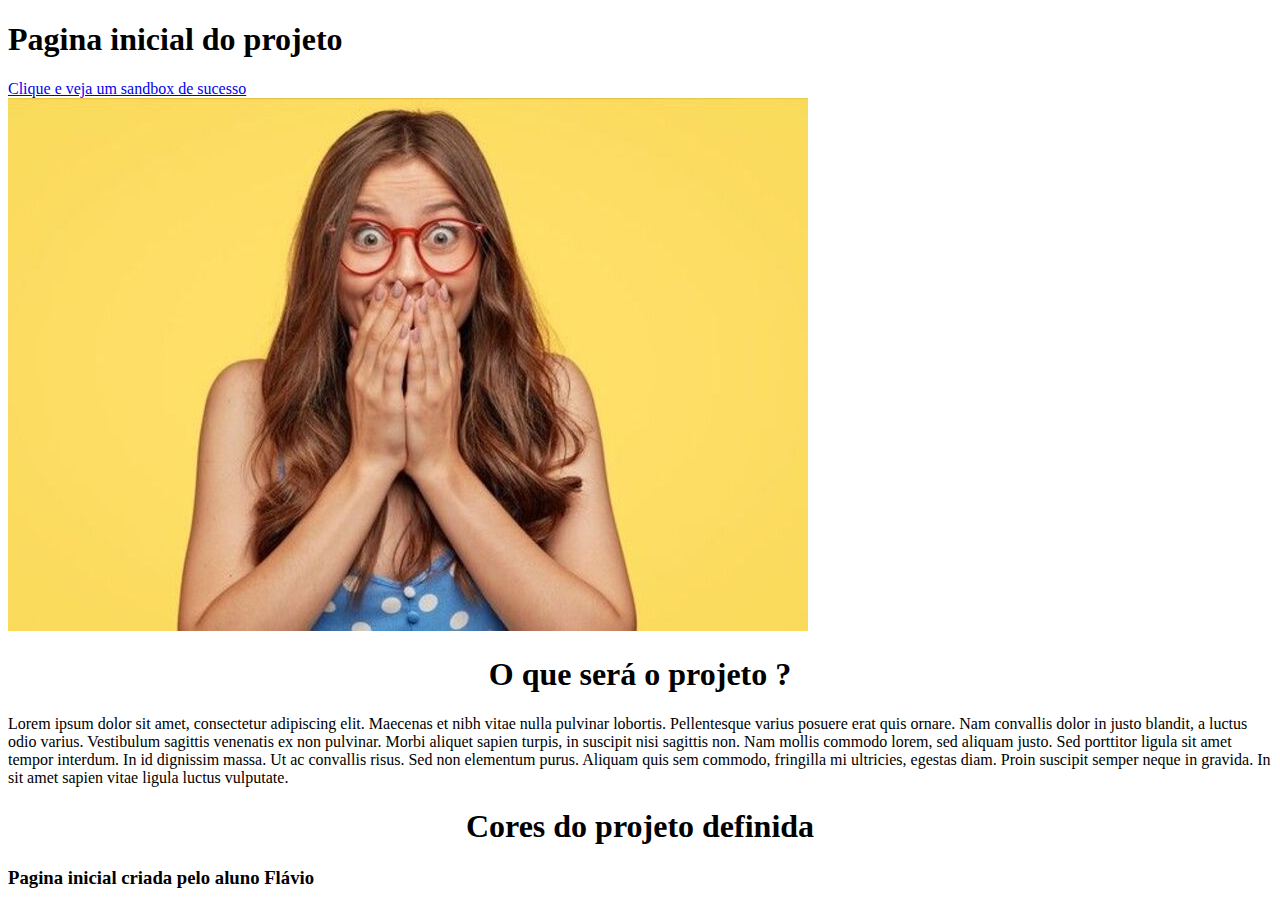
<file: infrastructure/index.html>
<!DOCTYPE html>
<html lang="pt-br">
  <head>
    <meta charset="UTF-8" />
    <meta name="viewport" content="width=device-width, initial-scale=1.0" />
    <!-- Determinando o favicon no projeto -->
    <link
      rel="shortcut icon"
      href="../infrastructure/assents/images/favicon.ico"
      type="image/x-icon"
    />

    <!--Determinando a conexão entre o css com o html-->
    <link
      rel="stylesheet"
      type="text/css"
      href="../infrastructure/assents/css/style.css"
    />

    <title>Atividade03</title>

  </head>

  <body>
    <!--Inicio do header-->
    <header>
      <!--Frase-->
      <h1>Pagina inicial do projeto</h1>

      <!--incio do nav dentro do header-->
      <nav>
        <!--Link que redireciona para o sandbox.html-->
        <a href="../infrastructure/sandbox.html"
          >Clique e veja um sandbox de sucesso</a
        >
      </nav> <!--Fim do nav-->
    </header><!--Fim do header-->

    <!--Inicio da main-->
    <main>
      <!--Inicio do article-->
      <article>
        <!-- Define o picture com 3 opções de fotos com cada uma tendo proporções diferentes-->
        <div>
          <picture>
            <!-- Imagem para telas pequenas (até 600px de largura) -->
            <!--  Essa imagem tem 400 x 266 pixels -->
            <source
              media="(max-width: 600px)"
              srcset="..//infrastructure/assents/images/pessoa-surpresa2"
              type="image/jpeg"
            />
            <!-- Imagem para telas médias (entre 601px e 1024px de largura) -->
            <!--  Essa imagem tem 600 x 465 pixels -->
            <source
              media="(min-width: 601px) and (max-width: 1024px)"
              srcset="..//infrastructure/assets/images/pessoa-surpresa3.jpg"
              type="image/jpeg"
            />
            <!-- Imagem para telas grandes (mais de 1024px de largura) -->
            <!--  Essa imagem tem 800 x 533 pixels -->
            <img
              src="..//infrastructure/assents/images/pessoa-surpresa1.jpg"
              alt="Imagem de pessoa surpresa"
            />
          </picture>
        </div>
      </article><!--Fim do article-->

      <!--inicio do article-->
      <article>
        <h1 class="centralizar">O que será o projeto ?</h1>

        <!--Paragrafo com as informações do projeto-->
        <p>
          Lorem ipsum dolor sit amet, consectetur adipiscing elit. Maecenas et
          nibh vitae nulla pulvinar lobortis. Pellentesque varius posuere erat
          quis ornare. Nam convallis dolor in justo blandit, a luctus odio
          varius. Vestibulum sagittis venenatis ex non pulvinar. Morbi aliquet
          sapien turpis, in suscipit nisi sagittis non. Nam mollis commodo
          lorem, sed aliquam justo. Sed porttitor ligula sit amet tempor
          interdum. In id dignissim massa. Ut ac convallis risus. Sed non
          elementum purus. Aliquam quis sem commodo, fringilla mi ultricies,
          egestas diam. Proin suscipit semper neque in gravida. In sit amet
          sapien vitae ligula luctus vulputate.
        </p>

        <h1 class="centralizar">Cores do projeto definida</h1>
        <!--div para separar-->
        <div class="centralizar">
          <!--Chamada das cores do projeto-->
          <p class="circle color1"></p>
          <p class="circle color2"></p>
          <p class="circle color3"></p>
          <p class="circle color4"></p>
          <p class="circle color5"></p>
          <p class="circle color6"></p>
        </div>
      </article>
    </main>

    <!--Radapé do projeto-->
    <footer>
      <h3>Pagina inicial criada pelo aluno Flávio</h3>
    </footer>
    <!--Fim do rodapé-->
  </body>
</html>
</file>
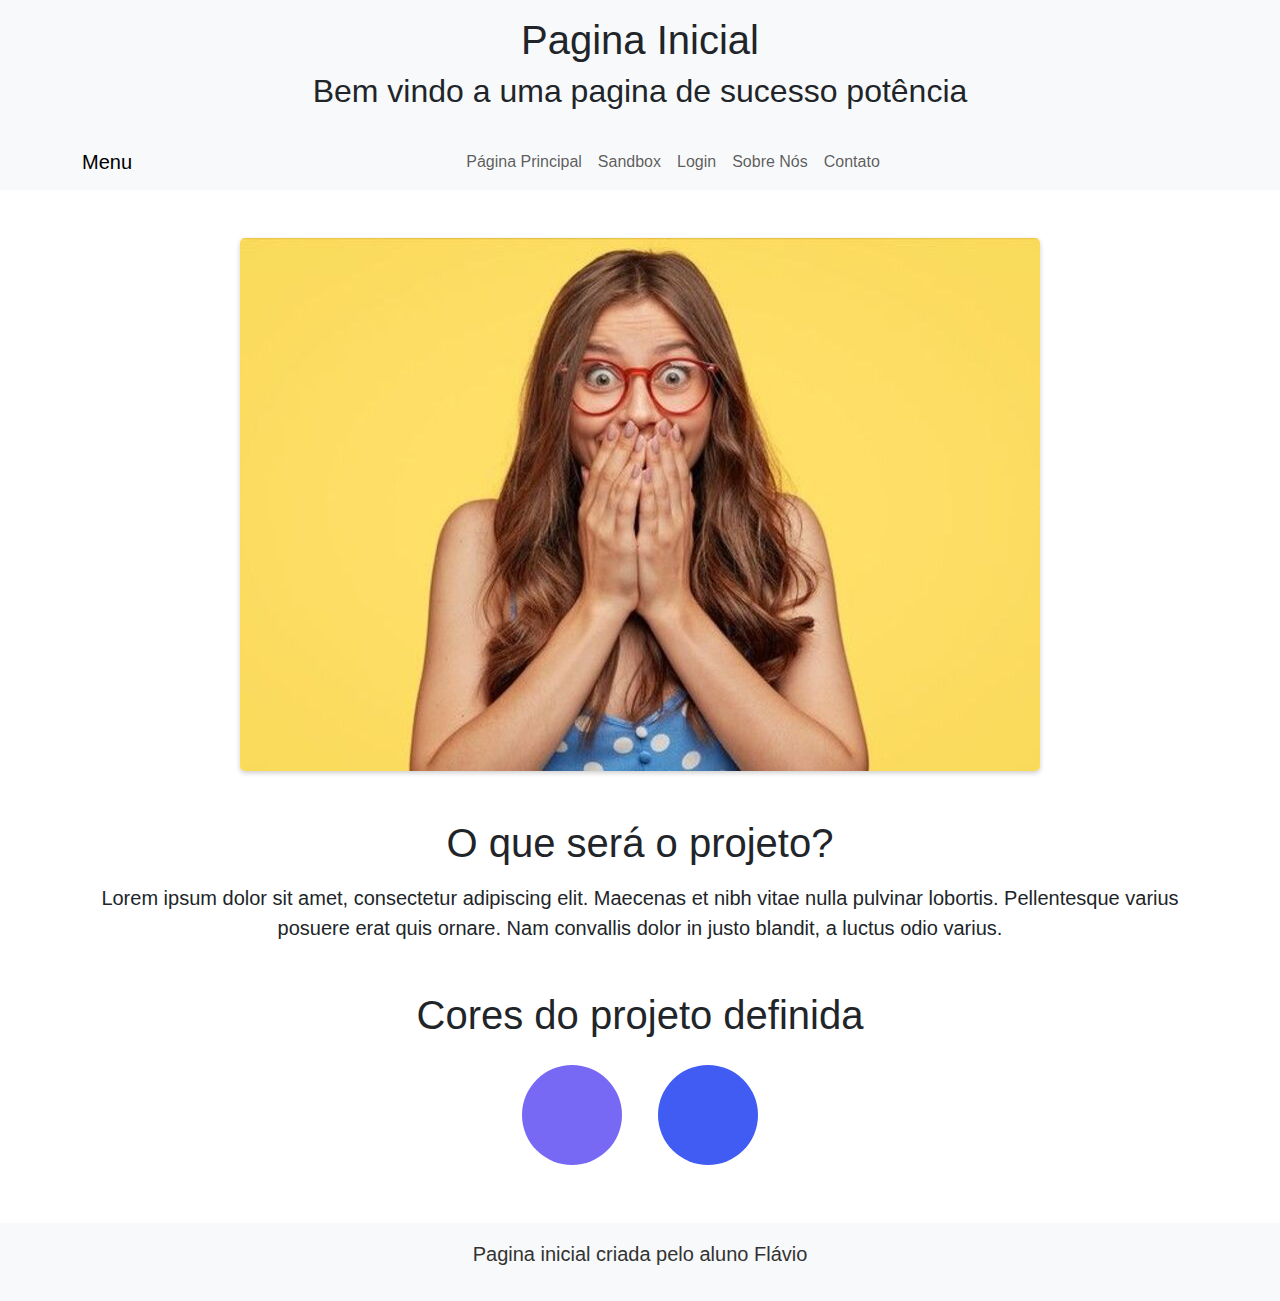
<file: infrastructure/pages/index.html>
<!DOCTYPE html>
<html lang="pt-br">
<head>
    <meta charset="UTF-8">
    <meta name="viewport" content="width=device-width, initial-scale=1.0">
    <!-- Ícone do site -->
    <link rel="shortcut icon" href="../assents/images/favicon.ico" type="image/x-icon">
    <!-- Bootstrap CSS -->
    <link rel="stylesheet" href="https://cdn.jsdelivr.net/npm/bootstrap@5.3.0/dist/css/bootstrap.min.css">
    <!-- Estilo customizado -->
    <link rel="stylesheet" href="../assents/css/style.css">
    <link rel="stylesheet" href="../assents/css/page-index.css">
    <title>Atividade03</title>
</head>
<body>
    <!-- Cabeçalho -->
    <header class="bg-light py-3">
        <div class="container text-center">
            <h1>Pagina Inicial</h1>
            <h2>Bem vindo a uma pagina de sucesso potência</h2>
        </div>
    </header>

    <!-- Navegação -->
    <nav class="navbar navbar-expand-lg navbar-light bg-light">
        <div class="container">
            <a class="navbar-brand" href="#">Menu</a>
            <button class="navbar-toggler" type="button" data-bs-toggle="collapse" data-bs-target="#navbarNav" aria-controls="navbarNav" aria-expanded="false" aria-label="Toggle navigation">
                <span class="navbar-toggler-icon"></span>
            </button>
            <div class="collapse navbar-collapse" id="navbarNav">
                <ul class="navbar-nav mx-auto">
                    <!-- Links do menu -->
                    <li class="nav-item"><a class="nav-link" href="index.html">Página Principal</a></li>
                    <li class="nav-item"><a class="nav-link" href="../pages/sandbox.html">Sandbox</a></li>
                    <li class="nav-item"><a class="nav-link" href="../pages/login.html">Login</a></li>
                    <li class="nav-item"><a class="nav-link" href="index.html">Sobre Nós</a></li>
                    <li class="nav-item"><a class="nav-link" href="index.html">Contato</a></li>
                </ul>
            </div>
        </div>
    </nav>

    <!-- Conteúdo principal -->
    <main class="container my-5">
        <!-- Seção com imagem responsiva -->
        <section class="text-center">
            <picture>
                <!-- Imagem para telas pequenas -->
                <source media="(max-width: 600px)" srcset="..//assents/images/pessoa-surpresa2.jpg">
                <!-- Imagem para telas médias -->
                <source media="(min-width: 601px) and (max-width: 1024px)" srcset="..//assents/images/pessoa-surpresa3.jpg">
                <!-- Imagem padrão -->
                <img src="..//assents/images/pessoa-surpresa1.jpg" alt="Imagem de pessoa surpresa" class="img-fluid">
            </picture>
        </section>

        <!-- Seção com informações sobre o projeto -->
        <section class="text-center mt-5">
            <h1>O que será o projeto?</h1>
            <p class="mt-3">
                Lorem ipsum dolor sit amet, consectetur adipiscing elit. Maecenas et
                nibh vitae nulla pulvinar lobortis. Pellentesque varius posuere erat
                quis ornare. Nam convallis dolor in justo blandit, a luctus odio
                varius.
            </p>

            <!-- Seção com as cores do projeto -->
            <h1 class="mt-5">Cores do projeto definida</h1>
            <div class="d-flex justify-content-center gap-3 mt-3">
                <!-- Círculos representando as cores -->
                <div class="circle color1"></div>
                <div class="circle color2"></div>   
            </div>
        </section>
    </main>

    <!-- Rodapé -->
    <footer class="bg-light text-center py-3">
        <p>Pagina inicial criada pelo aluno Flávio</p>
    </footer>

    <!-- Scripts Bootstrap -->
    <script src="https://cdn.jsdelivr.net/npm/bootstrap@5.3.0/dist/js/bootstrap.bundle.min.js"></script>
</body>
</html>
</file>
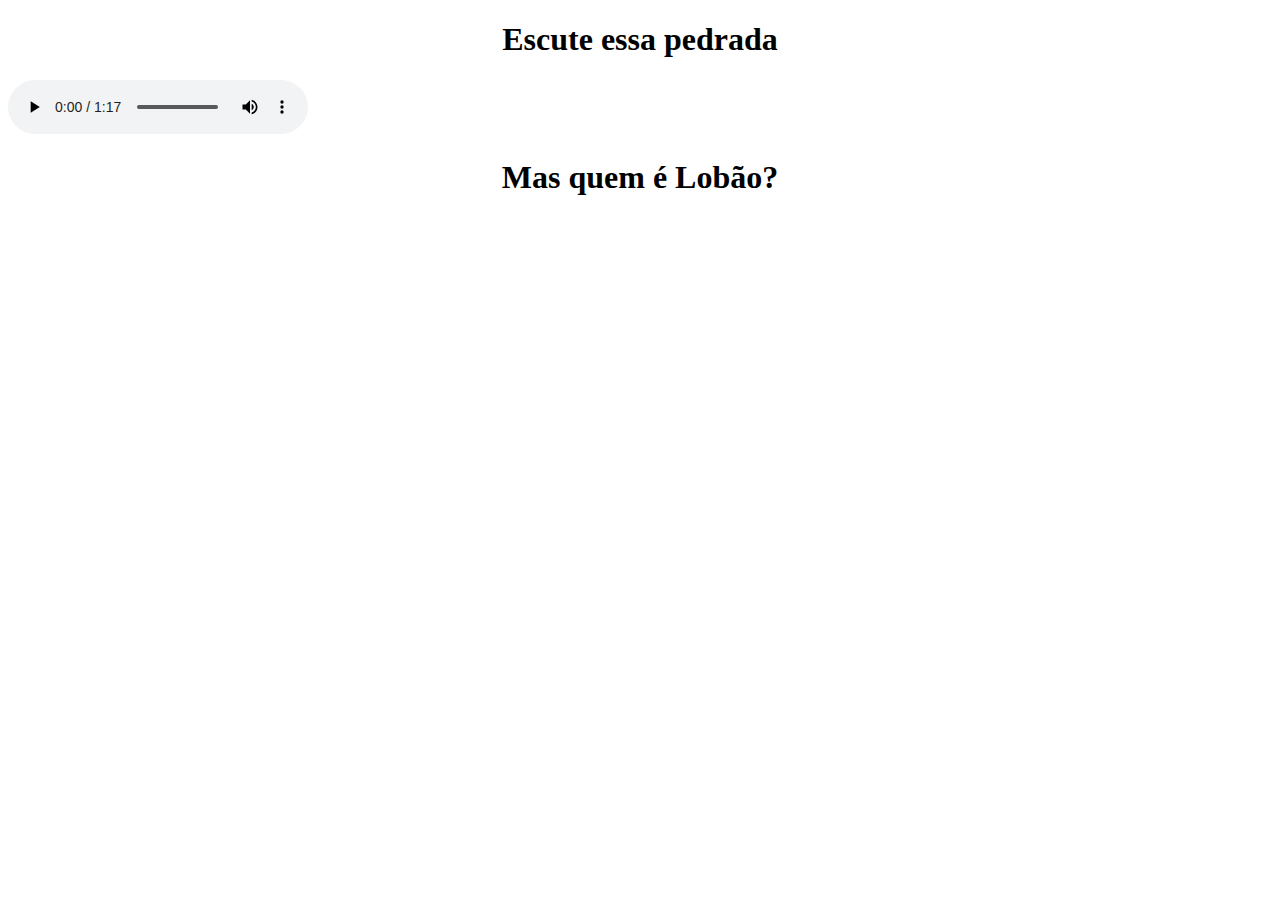
<file: infrastructure/sandbox.html>
<!DOCTYPE html>
<html lang="Pt-Br">
<head>
    <meta charset="UTF-8">
    <meta name="viewport" content="width=device-width, initial-scale=1.0">
    <title>SandBox</title>

    <!-- Determinando o favicon no projeto -->
    <link
      rel="shortcut icon"
      href="../infrastructure/assents/images/favicon.ico"
      type="image/x-icon"
    />

    <!--Determinando a conexão entre o css com o html-->
    <link 
    rel="stylesheet" 
    type="text/css"
     href="../infrastructure/assents/css/style.css"
     />

</head>
<body class="fundo"> <!--Chamando a classe e garante todos os atributos definidos-->
     <!-- Título centralizado na página -->
     <h1 class="centralizar">Escute essa pedrada</h1>

<!-- Elemento <audio> para reproduzir um áudio com opções de controle (play, pause) e já predefinido como autoplay -->
  <audio preload="auto" controls autoplay>
    <!-- Fonte do áudio no formato MP3, compatível com a maioria dos navegadores -->
    <source src="../infrastructure/assents/Audio/Meu-voto-é-no-lobao.mp3" type="audio/mpeg">
    <!-- Fonte do áudio no formato OGG, uma alternativa para compatibilidade -->
    <source src="../infrastructure/assents/Audio/Meu-voto-é-no-lobao.ogg" type="audio/ogg">
    <!-- Fonte do áudio no formato WAV, outra opção para compatibilidade -->
    <source src="../infrastructure/assents/Audio/Meu-voto-é-no-lobao.wav" type="audio/wav">
    <!-- Mensagem para navegadores que não suportam o elemento <audio> -->
    <p>Seu navegador não é compatível com o áudio. <a href="../infrastructure/assents/Audio/Meu-voto-é-no-lobao.mp3" download="Meu-voto-é-no-lobao.mp3" type="audio/mpeg">Baixe o áudio aqui</a></p>
</audio>

 
     <!-- Outro título centralizado -->
     <h1 class="centralizar">Mas quem é Lobão?</h1>
 
     <!-- Incorporação de um vídeo do YouTube sobre o Lobão, configurado para reprodução embutida na página -->
     <iframe 
         width="1060" 
         height="615" 
         src="https://www.youtube.com/embed/Fy69pNzf9iE?si=ixT6XExK2tSpAU69" 
         title="YouTube video player" 
         frameborder="0" 
         allow="accelerometer; autoplay; clipboard-write; encrypted-media; gyroscope; picture-in-picture; web-share" 
         referrerpolicy="strict-origin-when-cross-origin" 
         allowfullscreen>
     </iframe>
</body>
</html>
</file>
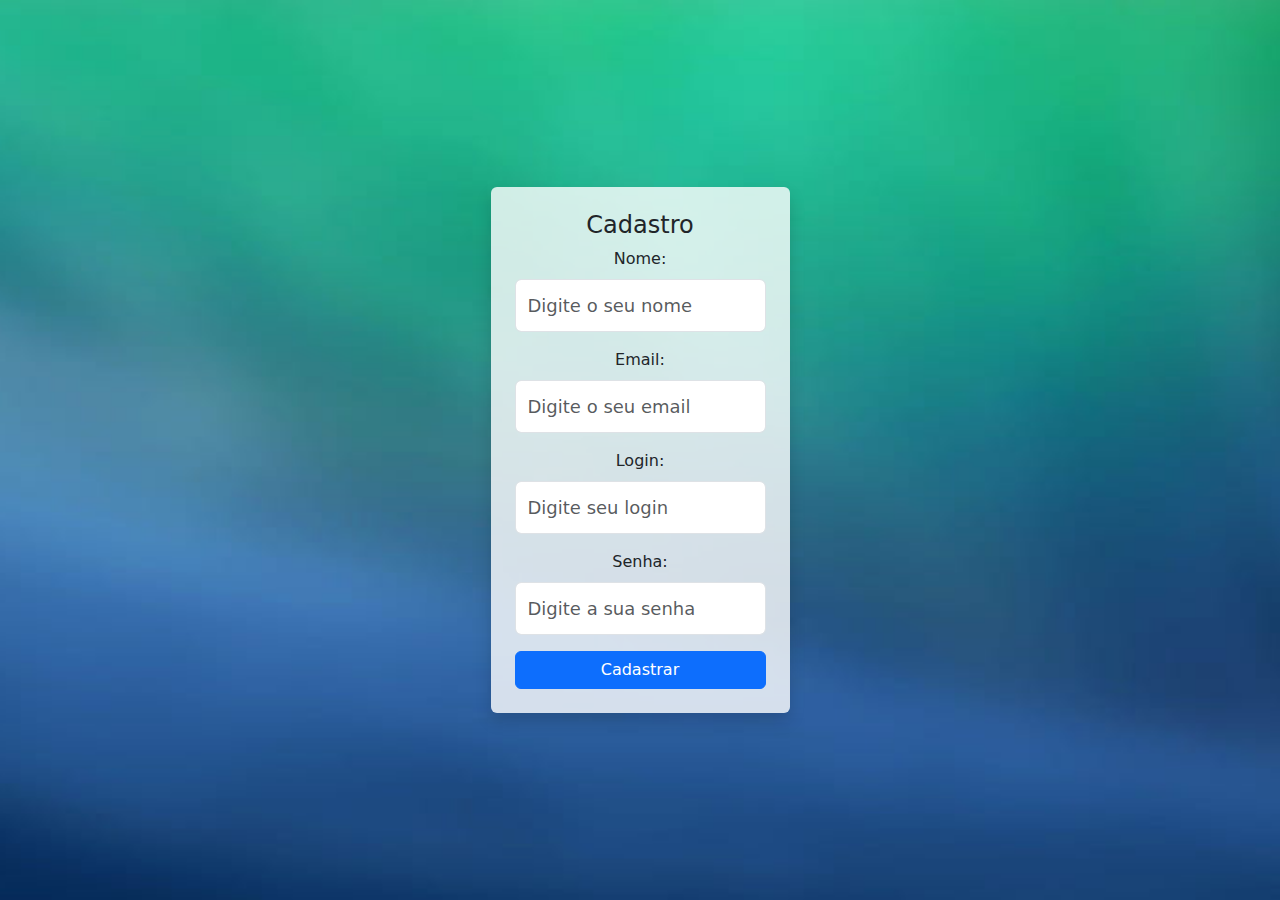
<file: infrastructure/pages/cadastro-tela.html>
<!DOCTYPE html>
<html lang="pt-BR">
  <head>
    <meta charset="UTF-8" />
    <meta name="viewport" content="width=device-width, initial-scale=1.0" />
    <title>Cadastro</title>

    <link
      rel="shortcut icon"
      href="../assents/images/favicon.ico"
      type="image/x-icon"
    />

    <!-- Incluindo o CSS do Bootstrap -->
    <link href="https://cdn.jsdelivr.net/npm/bootstrap@5.3.0-alpha1/dist/css/bootstrap.min.css" rel="stylesheet" />

    <!-- Link do CSS personalizado -->
    <link rel="stylesheet" type="text/css" href="../assents/css/cadastro.css" />
  </head>
  <body>
    <main>
      <article class="d-flex justify-content-center align-items-center vh-100">
        <div class="register-container p-4 shadow rounded">
          <h1>Cadastro</h1>

            <form>
              <!-- Campo de entrada para o nome do usuário -->
              <div class="mb-3">
                <label for="nome" class="form-label">Nome:</label>
                <input
                  type="text"
                  class="form-control"
                  id="nome"
                  required
                  placeholder="Digite o seu nome"
                />
              </div>

              <!-- Campo de entrada para o email do usuário -->
              <div class="mb-3">
                <label for="email" class="form-label">Email:</label>
                <input
                  type="email"
                  class="form-control"
                  id="email"
                  required
                  placeholder="Digite o seu email"
                />
              </div>

                          <!-- Campo de entrada para confirmar a senha -->
              <div class="mb-3">
                <label for="login" class="form-label">Login:</label>
                <input
                  type="text"
                  class="form-control"
                  id="login"
                  placeholder="Digite seu login"
                />
              </div>

              <!-- Campo de entrada para a senha do usuário -->
              <div class="mb-3">
                <label for="senha" class="form-label">Senha:</label>
                <input
                  type="password"
                  class="form-control"
                  id="senha"
                  required
                  pattern=".{8,}"
                  title="A senha deve ter pelo menos 8 caracteres"
                  placeholder="Digite a sua senha"
                />
              </div>

              <!-- Botão de cadastrar -->
              <button id="btnListar" type="submit" class="btn btn-primary w-100">Cadastrar</button>
            </form>
        </div>
      </article>
    </main>

    <!-- Incluindo o JS do Bootstrap -->
    <script src="https://cdn.jsdelivr.net/npm/@popperjs/core@2.11.6/dist/umd/popper.min.js"></script>
    <script src="https://cdn.jsdelivr.net/npm/bootstrap@5.3.0-alpha1/dist/js/bootstrap.min.js"></script>
    <script src="../assents/js/SaveListar.js"></script>

  </body>
</html>
</file>
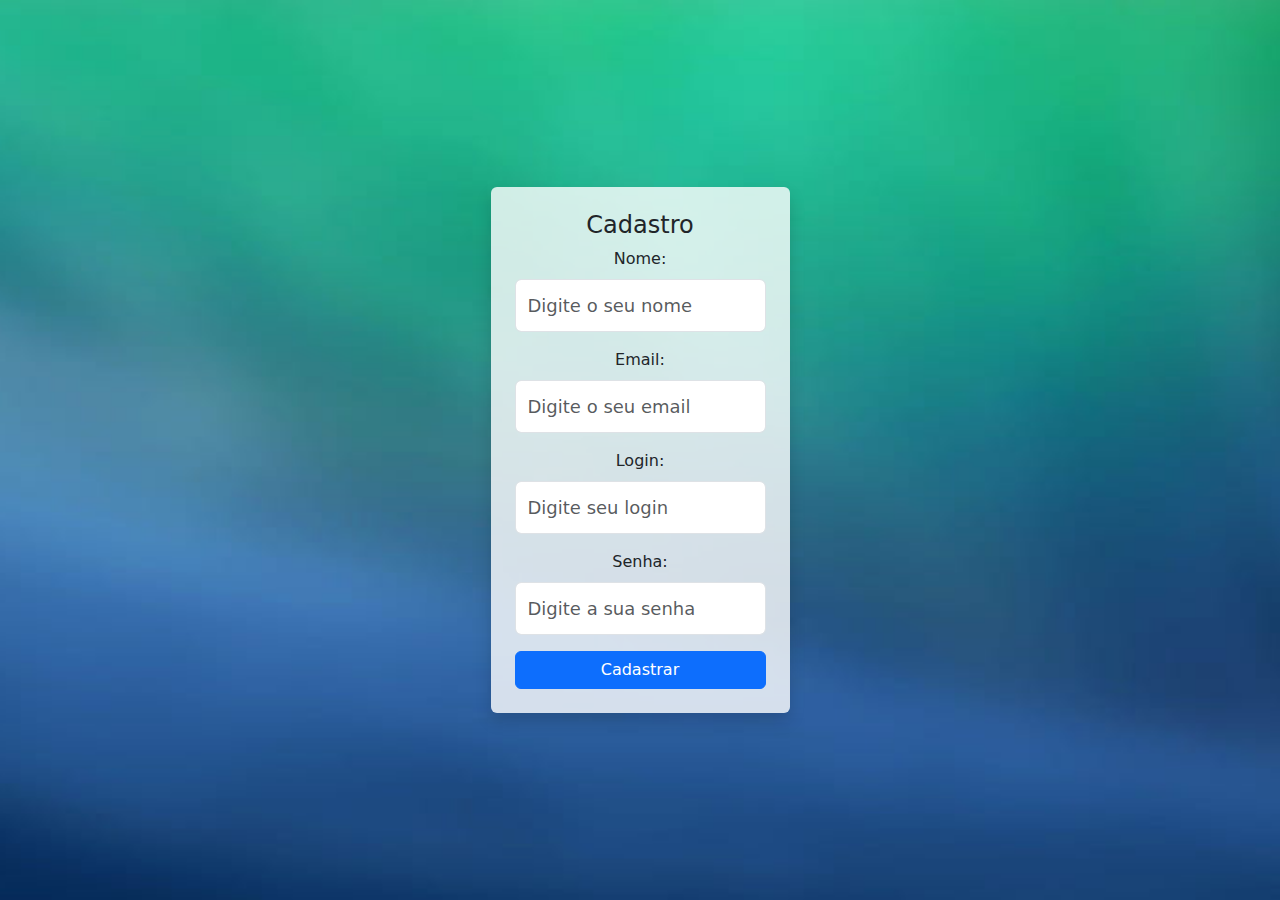
<file: infrastructure/pages/cadastro.html>
<!DOCTYPE html>
<html lang="pt-BR">
  <head>
    <meta charset="UTF-8" />
    <meta name="viewport" content="width=device-width, initial-scale=1.0" />
    <title>Cadastro</title>

    <link
      rel="shortcut icon"
      href="../assents/images/favicon.ico"
      type="image/x-icon"
    />

    <!-- Incluindo o CSS do Bootstrap -->
    <link href="https://cdn.jsdelivr.net/npm/bootstrap@5.3.0-alpha1/dist/css/bootstrap.min.css" rel="stylesheet" />

    <!-- Link do CSS personalizado -->
    <link rel="stylesheet" type="text/css" href="../assents/css/cadastro.css" />
  </head>
  <body>
    <main>
      <article class="d-flex justify-content-center align-items-center vh-100">
        <div class="register-container p-4 shadow rounded">
          <h1>Cadastro</h1>

            <form>
              <!-- Campo de entrada para o nome do usuário -->
              <div class="mb-3">
                <label for="nome" class="form-label">Nome:</label>
                <input
                  type="text"
                  class="form-control"
                  id="nome"
                  required
                  placeholder="Digite o seu nome"
                />
              </div>

              <!-- Campo de entrada para o email do usuário -->
              <div class="mb-3">
                <label for="email" class="form-label">Email:</label>
                <input
                  type="email"
                  class="form-control"
                  id="email"
                  required
                  placeholder="Digite o seu email"
                />
              </div>

                          <!-- Campo de entrada para confirmar a senha -->
              <div class="mb-3">
                <label for="login" class="form-label">Login:</label>
                <input
                  type="text"
                  class="form-control"
                  id="login"
                  placeholder="Digite seu login"
                />
              </div>

              <!-- Campo de entrada para a senha do usuário -->
              <div class="mb-3">
                <label for="senha" class="form-label">Senha:</label>
                <input
                  type="password"
                  class="form-control"
                  id="senha"
                  required
                  pattern=".{8,}"
                  title="A senha deve ter pelo menos 8 caracteres"
                  placeholder="Digite a sua senha"
                />
              </div>

              <!-- Botão de cadastrar -->
              <button type="submit" class="btn btn-primary w-100">Cadastrar</button>
            </form>
        </div>
      </article>
    </main>

    <!-- Incluindo o JS do Bootstrap -->
    <script src="https://cdn.jsdelivr.net/npm/@popperjs/core@2.11.6/dist/umd/popper.min.js"></script>
    <script src="https://cdn.jsdelivr.net/npm/bootstrap@5.3.0-alpha1/dist/js/bootstrap.min.js"></script>
    <script src="../assents/js/save.js"></script>

  </body>
</html>
</file>
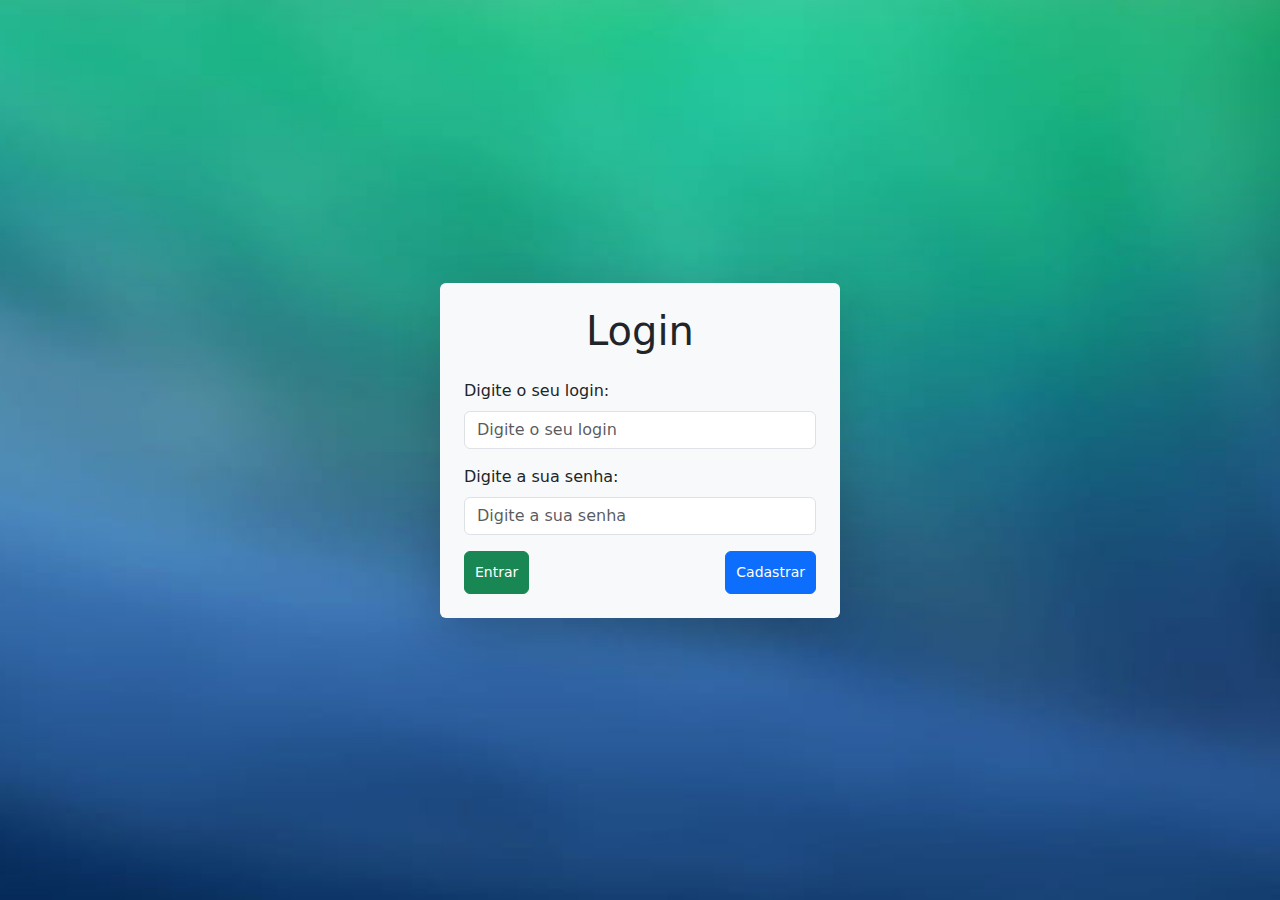
<file: infrastructure/pages/login.html>
<!DOCTYPE html>
<html lang="pt-br">
  <head>
    <meta charset="UTF-8" />
    <meta name="viewport" content="width=device-width, initial-scale=1.0" />
    <title>Login</title>

    <!-- Favicon -->
    <link
      rel="shortcut icon"
      href="../assents/images/favicon.ico"
      type="image/x-icon"
    />

    <!-- Bootstrap CSS -->
    <link
      rel="stylesheet"
      href="https://cdn.jsdelivr.net/npm/bootstrap@5.3.0/dist/css/bootstrap.min.css"
    />
    <!-- CSS personalizado -->
    <link rel="stylesheet" type="text/css" href="../assents/css/login.css" />
  </head>
  <body>
      <!-- Formulário de login -->
      <div class="login-container p-4 bg-light shadow-lg rounded">
        <h1 class="text-center mb-4">Login</h1>

        <!-- Início do formulário -->
        <form id="loginForm">
          <!-- Campo de login -->
          <div class="mb-3">
              <label for="login" class="form-label">Digite o seu login:</label>
              <input type="text" class="form-control" id="login" placeholder="Digite o seu login" />
          </div>
      
          <!-- Campo de senha -->
          <div class="mb-3">
              <label for="senha" class="form-label">Digite a sua senha:</label>
              <input type="password" class="form-control" id="senha" placeholder="Digite a sua senha" />
          </div>
      
          <!-- Botões -->
          <div class="d-flex justify-content-between">
              <input type="submit" class="btn btn-success w-48" value="Entrar" />
              <input id="btnCadastro" type="button" class="btn btn-primary w-48" value="Cadastrar" />
          </div>
      </form>
      
      </div>
    </div>

    <!-- Bootstrap JS -->
    <script src="https://cdn.jsdelivr.net/npm/bootstrap@5.3.0/dist/js/bootstrap.bundle.min.js"></script>
    <script src="../assents/js/FindByLoginAndSenha.js"></script>

    <script>
      document.getElementById("btnCadastro").addEventListener("click", function () {
          window.location.href = "../pages/cadastro.html"; // Redireciona para a tela de cadastro
      });
    </script>
  </body>
</html>
</file>
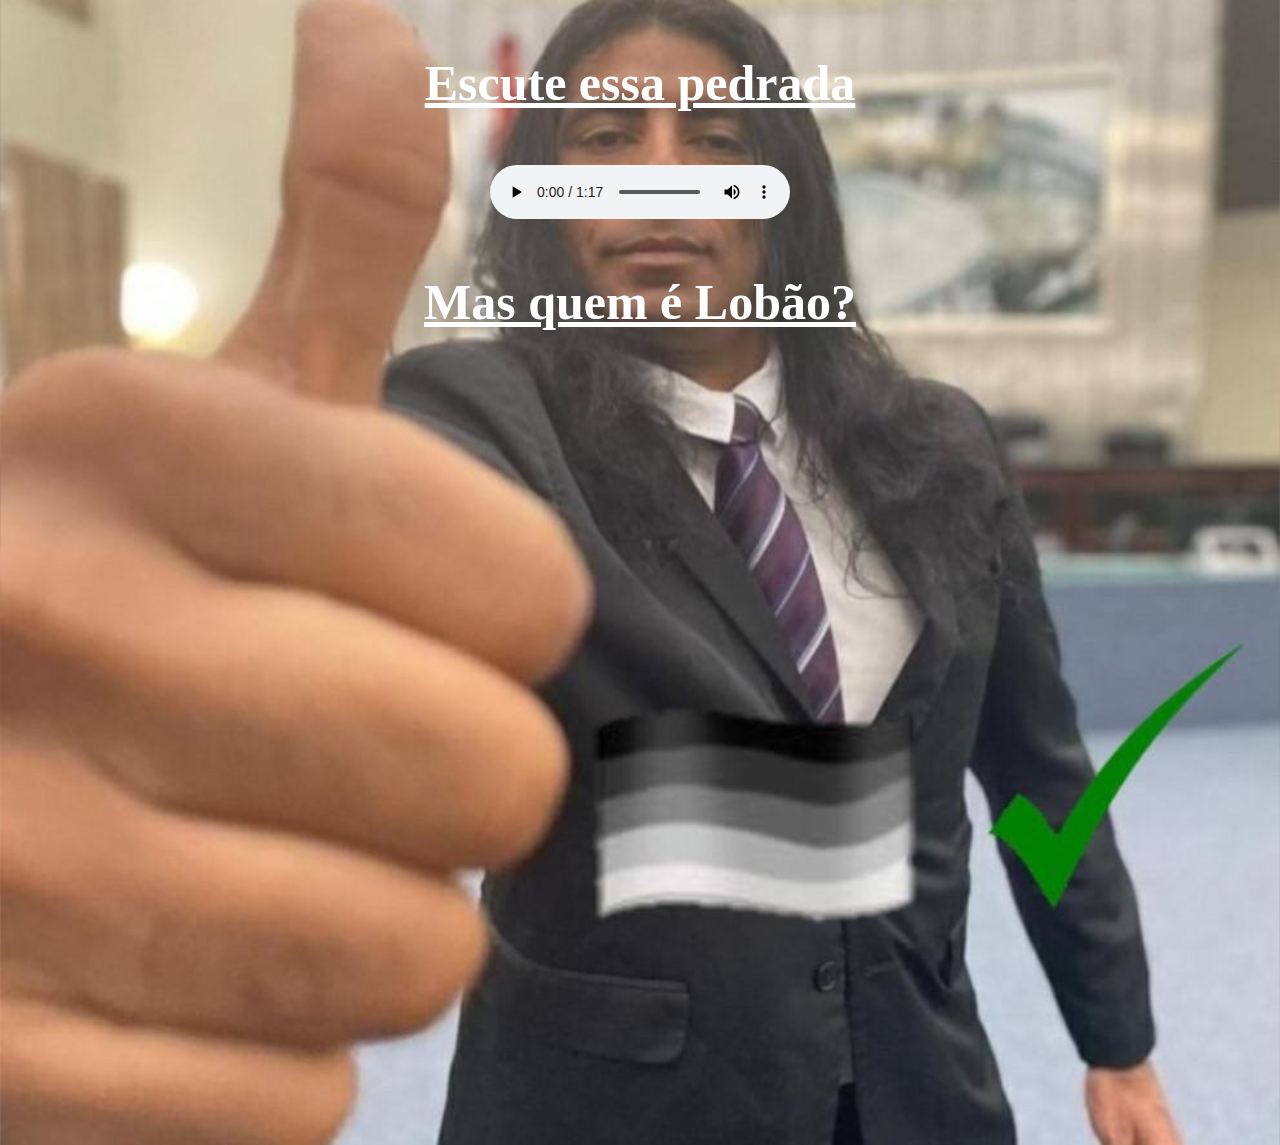
<file: infrastructure/pages/sandbox.html>
<!DOCTYPE html>
<html lang="Pt-Br">
  <head>
    <meta charset="UTF-8" />
    <meta name="viewport" content="width=device-width, initial-scale=1.0" />
    <title>SandBox</title>

    <!-- Determinando o favicon no projeto -->
    <link
      rel="shortcut icon"
      href="../assents/images/favicon.ico"
      type="image/x-icon"
    />

    <!--Determinando a conexão entre o css com o html-->
    <link rel="stylesheet" type="text/css" href="../assents/css/style.css" />

    <!--Link do css relacionado ao sandbox-->
    <link
      rel="stylesheet"
      type="text/css"
      href="../assents/css/page-sandbox.css"
    />
  </head>
  <body class="fundo">
    <!--Chamando a classe e garante todos os atributos definidos-->
    <!-- Título centralizado na página -->
    <h1 class="centralizar">Escute essa pedrada</h1>

    <!-- Elemento <audio> para reproduzir um áudio com opções de controle (play, pause) e já predefinido como autoplay -->
    <audio preload="auto" controls autoplay>
      <!-- Fonte do áudio no formato MP3, compatível com a maioria dos navegadores -->
      <source
        src="../assents/Audio/Meu-voto-é-no-lobao.mp3"
        type="audio/mpeg"
      />
      <!-- Fonte do áudio no formato OGG, uma alternativa para compatibilidade -->
      <source src="../assents/Audio/Meu-voto-é-no-lobao.ogg" type="audio/ogg" />
      <!-- Fonte do áudio no formato WAV, outra opção para compatibilidade -->
      <source src="../assents/Audio/Meu-voto-é-no-lobao.wav" type="audio/wav" />
      <!-- Mensagem para navegadores que não suportam o elemento <audio> -->
      <p>
        Seu navegador não é compatível com o áudio.
        <a
          href="../infrastructure/assents/Audio/Meu-voto-é-no-lobao.mp3"
          download="Meu-voto-é-no-lobao.mp3"
          type="audio/mpeg"
          >Baixe o áudio aqui</a
        >
      </p>
    </audio>

    <!-- Outro título centralizado -->
    <h1 class="centralizar">Mas quem é Lobão?</h1>

    <div class="video">
      <!-- Incorporação de um vídeo do YouTube sobre o Lobão, configurado para reprodução embutida na página -->
      <iframe
        width="1060"
        height="615"
        src="https://www.youtube.com/embed/Fy69pNzf9iE?si=ixT6XExK2tSpAU69"
        title="YouTube video player"
        frameborder="0"
        allow="accelerometer; autoplay; clipboard-write; encrypted-media; gyroscope; picture-in-picture; web-share"
        referrerpolicy="strict-origin-when-cross-origin"
        allowfullscreen
      >
      </iframe>
    </div>
  </body>
</html>
</file>
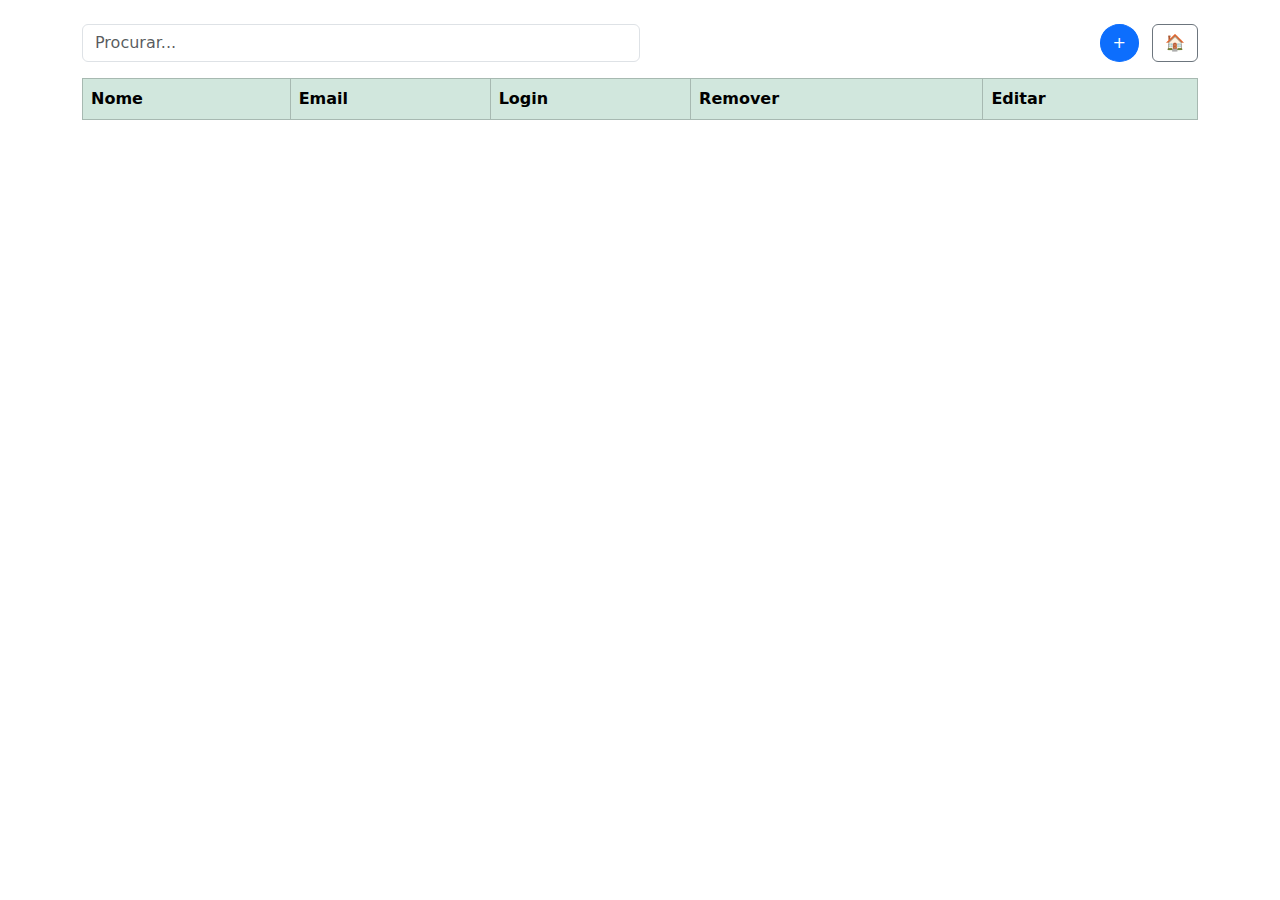
<file: infrastructure/pages/tela-listar.html>
<!DOCTYPE html>
<html lang="pt-BR">
  <head>
    <!-- Metadados básicos -->
    <meta charset="UTF-8" />
    <meta name="viewport" content="width=device-width, initial-scale=1.0" />
    <title>Tela listar</title>

    <!-- Favicon -->
    <link rel="shortcut icon" href="../assents/images/favicon.ico" type="image/x-icon" />

    <!-- Link para o Bootstrap CSS -->
    <link href="https://cdn.jsdelivr.net/npm/bootstrap@5.3.0/dist/css/bootstrap.min.css" rel="stylesheet" />
  </head>
  <body>
    <div class="container my-4">
      <!-- Barra de busca e botões -->
      <div class="d-flex justify-content-between align-items-center mb-3">
        <!-- Barra de pesquisa -->
        <input
          type="text"
          class="form-control w-50"
          placeholder="Procurar..."
          aria-label="Barra de pesquisa"
        />

        <!-- Botões -->
        <div>
          <button id="btnCadastro" class="btn btn-primary rounded-circle me-2">+</button>
          <button id="btnHome" class="btn btn-outline-secondary">🏠</button>
        </div>
      </div>

      <!-- Tabela -->
      <div class="table-responsive">
        <table class="table table-bordered table-hover">
          <thead class="table-success">
            <tr>
              <th>Nome</th>
              <th>Email</th>
              <th>Login</th>
              <th>Remover</th>
              <th>Editar</th>
            </tr>
          </thead>
          <tbody>
        
          </tbody>
        </table>
      </div>
    </div>

    <!-- Modal para Editar Usuário -->
<div id="modalEditar" class="modal">
  <div class="modal-content">
      <span class="close">&times;</span>
      <h2>Editar Usuário</h2>
      <form id="formEditar">
          <label for="editarNome">Nome:</label>
          <input type="text" id="editarNome" required>

          <label for="editarLogin">Login:</label>
          <input type="text" id="editarLogin" required>

          <button type="submit" class="btn btn-primary">Salvar Alterações</button>
      </form>
  </div>
</div>


    <!-- Bootstrap JS -->
    <script src="https://cdn.jsdelivr.net/npm/bootstrap@5.3.0/dist/js/bootstrap.bundle.min.js"></script>
    <script src="../assents/js/FindAll.js"></script>

    <script>
      document.getElementById("btnCadastro").addEventListener("click", function () {
          window.location.href = "../pages/cadastro-tela.html"; // Redireciona para a tela de cadastro
      });
  
      document.getElementById("btnHome").addEventListener("click", function () {
          window.location.href = "../pages/index.html"; // Redireciona para a página inicial
      });
  </script>
  </body>
</html>
</file>
<file: infrastructure/assents/css/style.css>
.centralizar {
  text-align: center; /*Centraliza os textos*/
}

h1.configurar {
  color: white; /* Define a cor do texto como branco */
  font-size: 30px; /* Define o tamanho da fonte para 30 pixels */
  text-align: center; /* Centraliza o texto horizontalmente dentro do elemento */
}

/* Define um estilo de flexbox no body para centralizar o conteúdo vertical e horizontalmente */
#definicoes {
  background: black; /* Define a cor de fundo */
  display: flex; /* Habilita o Flexbox para o alinhamento */
  align-items: center; /* Alinha o conteúdo ao centro verticalmente */
  justify-content: center; /* Alinha o conteúdo ao centro horizontalmente */
  flex-direction: column; /* Organiza o conteúdo em coluna */
  min-height: 100vh; /* Garante que o conteúdo ocupe a altura da tela */
  margin: 0; /* Remove as margens do body */
}
</file>
<file: infrastructure/assents/css/page-index.css>
/* Geral */
body {
  font-family: Arial, sans-serif; /* Define a fonte principal */
}

/* Círculos padrões */
.circle {
  border-radius: 50%; /* Deixa os elementos com formato circular */
  display: inline-block; /* Alinha os círculos na mesma linha */
  margin: 10px; /* Espaçamento ao redor dos círculos */
}

/* Definições de cores para os círculos */
.color1 {
  background-color: #7869f5; /* Cor roxa */
}
.color2 {
  background-color: #415cf2; /* Cor azul escuro */
}
.color3 {
  background-color: #4188f2; /* Cor azul médio */
}
.color4 {
  background-color: #40b5f5; /* Cor azul claro */
}
.color5 {
  background-color: #97ecf5; /* Cor azul muito claro */
}
.color6 {
  background-color: #edf4f5; /* Cor quase branca */
}

/* Imagens */
img {
  border-radius: 5px; /* Bordas levemente arredondadas */
  box-shadow: 0px 2px 5px rgba(0, 0, 0, 0.2); /* Sombra ao redor da imagem */
}

/* Links */
a:hover {
  color: #fa4700; /* Cor de destaque ao passar o mouse */
  text-decoration: underline; /* Sublinhado ao passar o mouse */
}

/* Rodapé */
footer {
  background-color: #f8f9fa; /* Cor de fundo clara */
  color: #333; /* Texto em tom escuro */
  font-size: 14px; /* Tamanho do texto do rodapé */
  padding: 10px 0; /* Espaçamento interno */
  text-align: center; /* Centraliza o texto no rodapé */
}

/* Estilos para telas pequenas (até 600px) */
@media (max-width: 600px) {
  .circle {
    width: 40px; /* Largura dos círculos */
    height: 40px; /* Altura dos círculos */
  }

  img {
    max-width: 95%; /* A imagem ocupa 95% da largura */
    margin: 10px auto; /* Margem automática para centralizar */
    display: block; /* Garante que a imagem seja exibida como bloco */
  }

  p {
    font-size: 14px; /* Tamanho menor do texto */
    text-align: center; /* Centraliza os parágrafos */
  }
}

/* Estilos para telas médias (entre 601px e 1024px) */
@media (min-width: 601px) and (max-width: 1024px) {
  .circle {
    width: 60px; /* Círculos maiores para telas médias */
    height: 60px;
  }

  img {
    max-width: 80%; /* A imagem ocupa 80% da largura */
    margin: 20px auto; /* Margem para centralizar */
    display: block; /* Garante exibição em bloco */
  }

  p {
    font-size: 18px; /* Texto com tamanho médio */
  }
}

/* Estilos para telas grandes (a partir de 1025px) */
@media (min-width: 1025px) {
  .circle {
    width: 100px; /* Círculos maiores para telas grandes */
    height: 100px;
  }

  img {
    max-width: 60%; /* A imagem ocupa 60% da largura */
    margin: 30px auto; /* Margem maior para centralizar */
    display: block; /* Garante exibição em bloco */
  }

  p {
    font-size: 20px; /* Texto com destaque maior */
  }
}
</file>
<file: infrastructure/assents/css/cadastro.css>
/* Configuração do corpo da página para centralizar o formulário com uma imagem de fundo */
body {
    background-image: url("../images/login-walpaper.jpg"); /* Caminho para a imagem de fundo */
    background-size: cover; /* Ajusta a imagem para cobrir toda a tela */
    background-position: center; /* Centraliza a imagem de fundo */
    display: flex;
    justify-content: center;
    align-items: center;
    min-height: 100vh;
    margin: 0;
    padding: 0;
    overflow: hidden;
}

/* Estilização do contêiner de registro */
.register-container {
    background-color: rgba(255, 255, 255, 0.8); /* Fundo branco semitransparente */
    padding: 20px;
    border-radius: 10px;
    box-shadow: 0px 4px 8px rgba(0, 0, 0, 0.2);
    width: 100%;
    max-width: 400px; /* Ajuste da largura máxima */
    text-align: center;
}

/* Responsividade - Ajustes para diferentes tamanhos de tela */

/* Para telas pequenas (ex: dispositivos móveis) */
@media screen and (max-width: 480px) {
    .register-container {
        width: 90%; /* O formulário ocupará 90% da largura da tela em dispositivos móveis */
        max-width: none; /* Remove a largura máxima */
    }

    /* Ajustando o título */
    .register-container h1 {
        font-size: 20px; /* Tamanho da fonte para telas pequenas */
    }

    /* Ajustando os campos de entrada */
    .register-container input {
        font-size: 14px; /* Tamanho da fonte nos campos */
        padding: 8px; /* Menor padding para se adaptar ao tamanho da tela */
    }
}

/* Para telas médias (ex: tablets) */
@media screen and (min-width: 481px) and (max-width: 768px) {
    .register-container {
        width: 70%; /* O formulário ocupará 70% da largura da tela em tablets */
        max-width: none; /* Remove a largura máxima */
    }

    /* Ajustando o título */
    .register-container h1 {
        font-size: 22px; /* Tamanho da fonte para telas médias */
    }

    /* Ajustando os campos de entrada */
    .register-container input {
        font-size: 16px; /* Tamanho da fonte nos campos */
        padding: 10px; /* Maior padding para telas maiores */
    }
}

/* Para telas grandes (ex: desktops) */
@media screen and (min-width: 769px) {
    .register-container {
        width: 100%; /* O formulário ocupará 100% da largura da tela em desktops */
        max-width: none; /* Remove a largura máxima */
    }

    /* Ajustando o título */
    .register-container h1 {
        font-size: 24px; /* Tamanho da fonte para telas grandes */
    }

    /* Ajustando os campos de entrada */
    .register-container input {
        font-size: 18px; /* Tamanho da fonte nos campos */
        padding: 12px; /* Maior padding para uma tela maior */
    }
}
</file>
<file: infrastructure/assents/css/login.css>
/* ================================================
   1. Background e Layout Geral
================================================ */
body {
    background-image: url("../images/login-walpaper.jpg"); /* Verifique o caminho da imagem */
    background-size: cover; /* Ajusta a imagem para cobrir toda a tela */
    background-position: center; /* Centraliza a imagem de fundo */
    display: flex; /* Usa flexbox para centralizar o conteúdo */
    justify-content: center; /* Centraliza o conteúdo horizontalmente */
    align-items: center; /* Centraliza o conteúdo verticalmente */
    min-height: 100vh; /* Altura mínima como 100% da viewport */
    margin: 0; /* Remove margens */
    padding: 0; /* Remove qualquer padding extra */
    overflow: hidden; /* Evita barra de rolagem inesperada */
}

/* ================================================
   2. Estilização do Formulário (login-container)
================================================ */
.login-container {
    background-color: rgba(255, 255, 255, 0.8); /* Fundo branco com opacidade */
    width: 100%; /* Responsivo */
    max-width: 400px; /* Limita a largura máxima */
    border-radius: 10px; /* Bordas arredondadas */
}

/* ================================================
   3. Ajustes para os Botões
================================================ */
.btn {
    padding: 10px; /* Adiciona espaçamento interno */
    font-size: 14px; /* Define o tamanho da fonte */
}

/* Estilos para o efeito hover nos botões */
.btn:hover {
    opacity: 0.8;
}

/* ================================================
   4. Responsividade - Media Queries
================================================ */
@media (max-width: 600px) {
  .login-container {
    width: 70%; /* Reduz a largura para telas menores */
  }
}

@media (min-width: 601px) and (max-width: 1024px) {
  .login-container {
    width: 400px; /* Ajusta a largura para telas médias */
  }
}

@media (min-width: 1025px) {
  .login-container {
    width: 500px; /* Ajusta a largura para telas grandes */
  }
}
</file>
<file: infrastructure/assents/css/page-sandbox.css>
.fundo {
    background-image: url("../images/lobão-deputado.jpg"); /*Definindo a imagem de fundo*/
    background-repeat: round; /*Permite com que as imagens repitam e fiquem simetricamente iguais*/
  }

  div.video {
    position: relative;                /* Define o contêiner como posição relativa, permitindo que elementos filhos posicionados de forma absoluta se baseiem nele */
    height: 0px;                       /* Define a altura como 0px, provavelmente para criar uma proporção específica com o `padding-bottom` */
    margin-left: -20px;                /* Move o contêiner 20px para a esquerda */
    margin-right: -20px;               /* Move o contêiner 20px para a direita */
    margin-bottom: 15px;               /* Define uma margem inferior de 15px */
    padding-bottom: 59%;               /* Define o `padding-bottom` como 59% da largura do contêiner, o que cria uma proporção de altura para o vídeo */
  }

  div.video > iframe {
    position: absolute;   /* Posiciona o `iframe` de forma absoluta dentro do contêiner `.video` */
    top: 5%;              /* Define o posicionamento superior como 5% do contêiner pai */
    left: 5%;             /* Define o posicionamento à esquerda como 5% do contêiner pai */
    width: 90%;           /* Define a largura do `iframe` como 90% do contêiner pai */
    height: 90%;          /* Define a altura do `iframe` como 90% do contêiner pai */
  }
  
  

  /* Estiliza o elemento de áudio */
audio {
    /* Define o elemento para ocupar a largura inteira em uma linha própria */
    display: block;
    /* Centraliza o elemento horizontalmente */
    margin: 0 auto;
  }
  
  /* Estiliza o elemento de vídeo (iframe) */
  iframe {
    /* Define o elemento para ocupar a largura inteira em uma linha própria */
    display: block;
    /* Centraliza o elemento horizontalmente */
    margin: 0 auto;
  }

  /* Estilização do título h1 */
h1 {
    color: white; /* Define a cor do texto como branco */
    font-size: 50px; /* Define o tamanho da fonte para 50 pixels */
    text-decoration: underline; /* Adiciona um sublinhado ao texto */
    padding: 20px; /* Adiciona um espaçamento interno de 20 pixels */
    text-align: left;
  }
  
/* Estilização para subtítulos (<h2>) */
h2 {
    font-size: 60px; /* Define o tamanho da fonte dos subtítulos como 60 pixels */
  }
</file>
